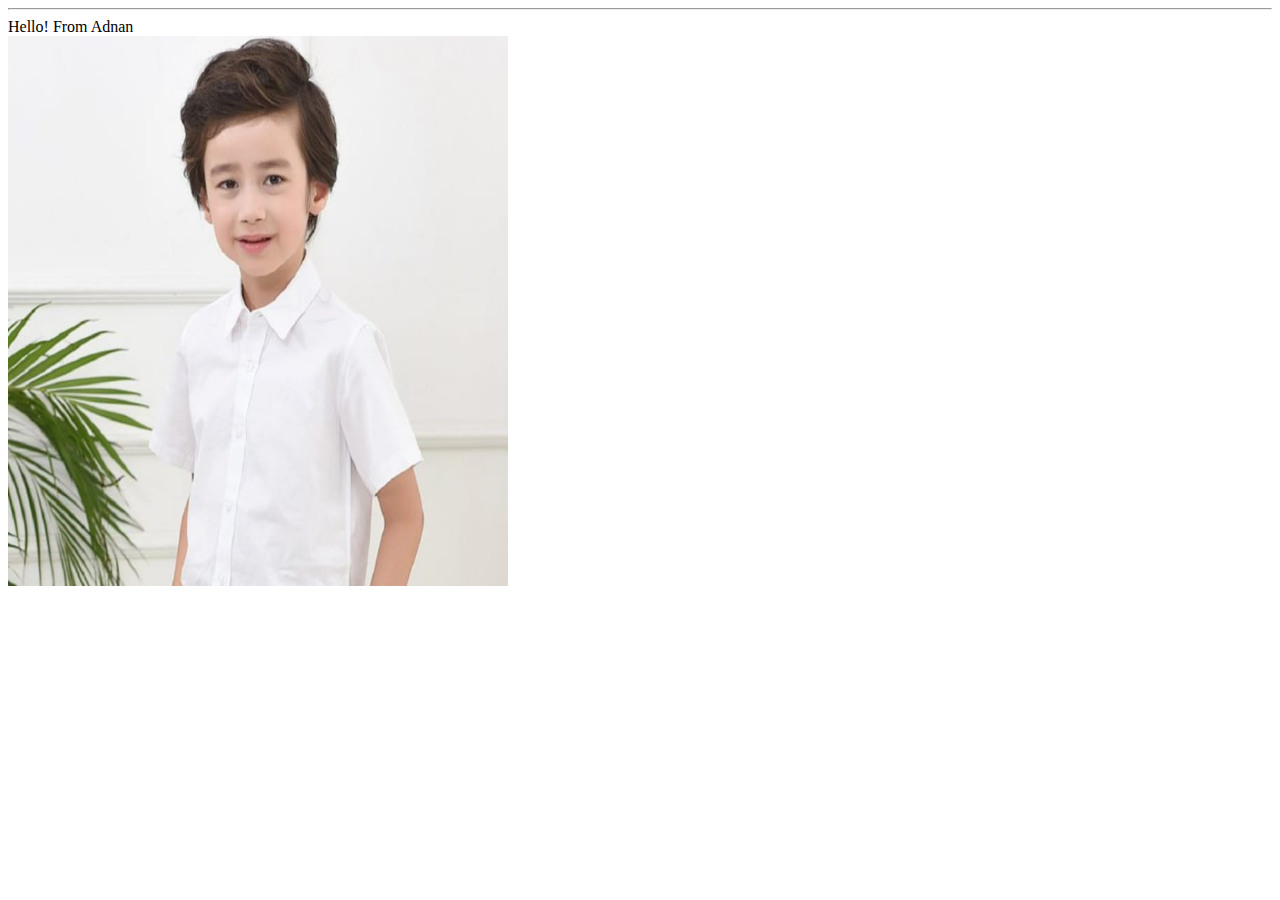
<file: WebDev/index.html>
<!DOCTYPE html>
<html lang="en">

<head>
    <meta charset="UTF-8">
    <meta name="author" content="Adnan">
    <meta name="description" content="My first Web Page">
    <!-- <link rel="stylesheet" href="main.css" type="text/css"> -->
    <title>Portfolio Website</title>
    <hr>

</head>

<body>
    <header>Hello! From Adnan</header>
    <image src="images/Adnan.jpg" width="500" height="550" alt="Adnan"></image>

</body>

</html>
</file>
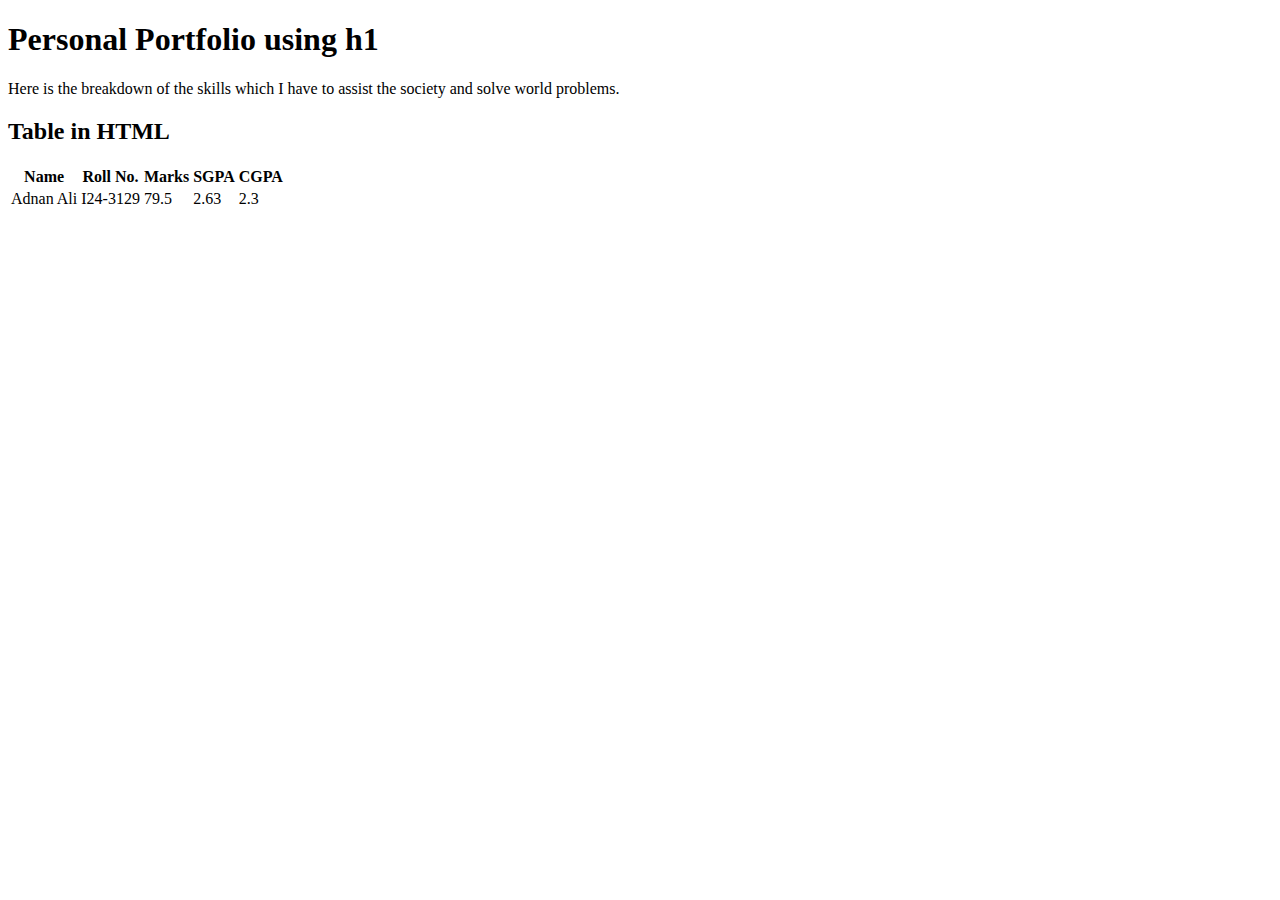
<file: WebDev/code with harry/index.html>
<!DOCTYPE html>
<html lang="en">

<head>
    <meta charset="UTF-8">
    <meta name="viewport" content="width=device-width, initial-scale=1.0">
    <title>Portfolio Website</title>
</head>

<body>
    <h1>Personal Portfolio using h1</h1>
    <p>Here is the breakdown of the skills which I have to assist the society and solve world problems.</p>
    <h2>Table in HTML</h2>
    <table>
        <tr>
            <th>Name</th>
            <th>Roll No.</th>
            <th>Marks</th>
            <th>SGPA</th>
            <th>CGPA</th>
        </tr>
        <tr>
            <td>Adnan Ali</td>
            <td>I24-3129</td>
            <td>79.5</td>
            <td>2.63</td>
            <td>2.3</td>
        </tr>
    </table>
</body>

</html>
</file>
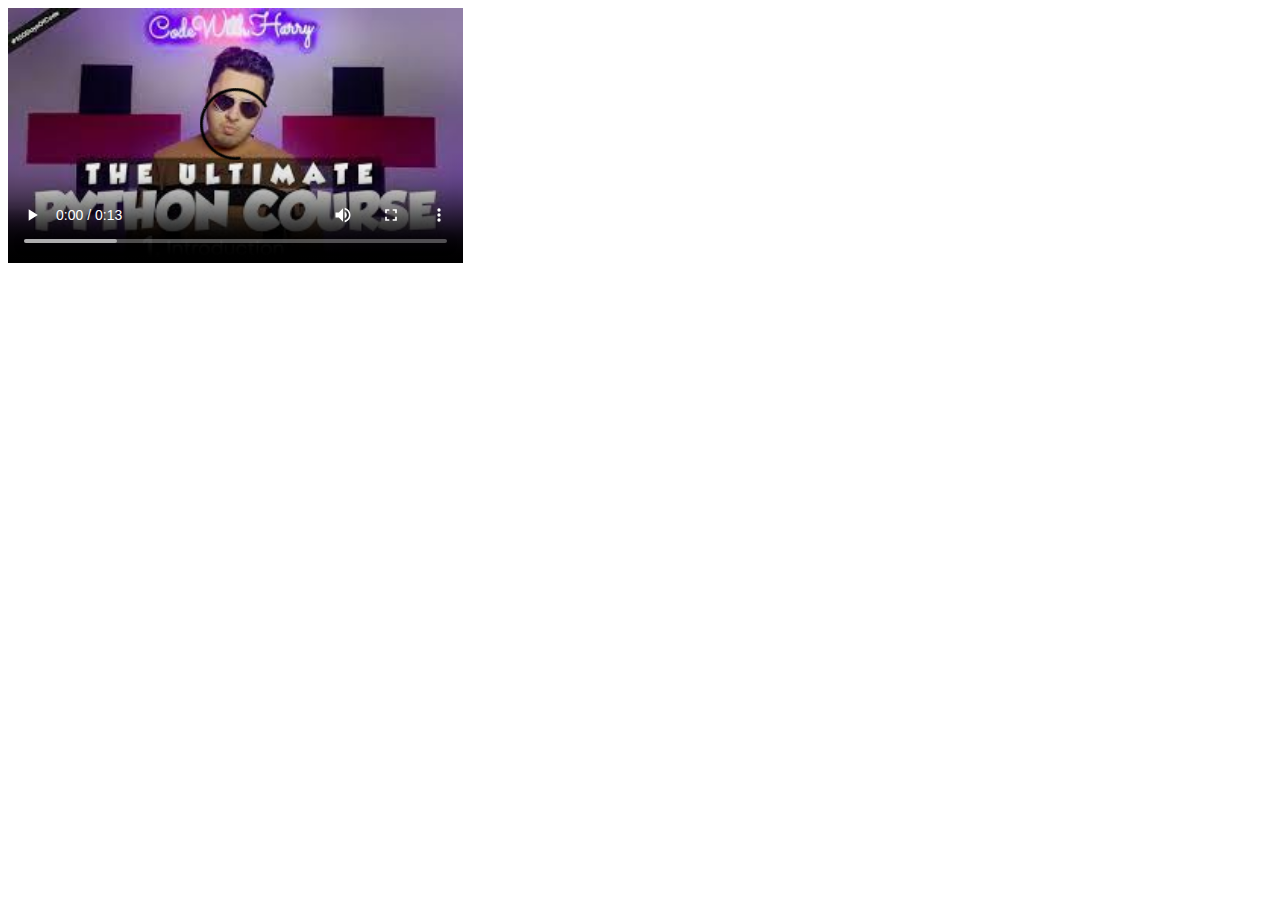
<file: WebDev/CodeWithHarry/index.html>
<!DOCTYPE html>
<html lang="en">
  <head>
    <meta charset="UTF-8" />
    <meta name="viewport" content="width=device-width, initial-scale=1.0" />
    <title>Document</title>
  </head>
  <body>
    <video src="video.mp4" height="255" controls poster="download.jpg"></video>
    <!--
    <audio src="sachin.mp3" controls autoplay loop muted></audio>

    <svg height="100" width="100">
        <circle cx="50" cy="50" r="40" stroke="black" stroke-width="3" fill="red" />
    </svg>
    <img src="img.svg" alt="My Svg Image">

    <iframe src="https://www.codewithharry.com/tutorial/html-iframes/" width="322" height="444"></iframe> 
    
    <iframe width="560" height="315" src="https://www.youtube.com/embed/tVzUXW6siu0?si=NuQZuYqrMHn7Pg-i&amp;start=739" title="YouTube video player" frameborder="0" allow="accelerometer; autoplay; clipboard-write; encrypted-media; gyroscope; picture-in-picture; web-share" allowfullscreen></iframe>
-->
    <!-- Quick Quiz  -->
    <!-- Create a website which shows videos of different category and audios of different categories.
    You can use YouTube videos in an iframe using YouTube's embedding feature -->
  </body>
</html>
</file>
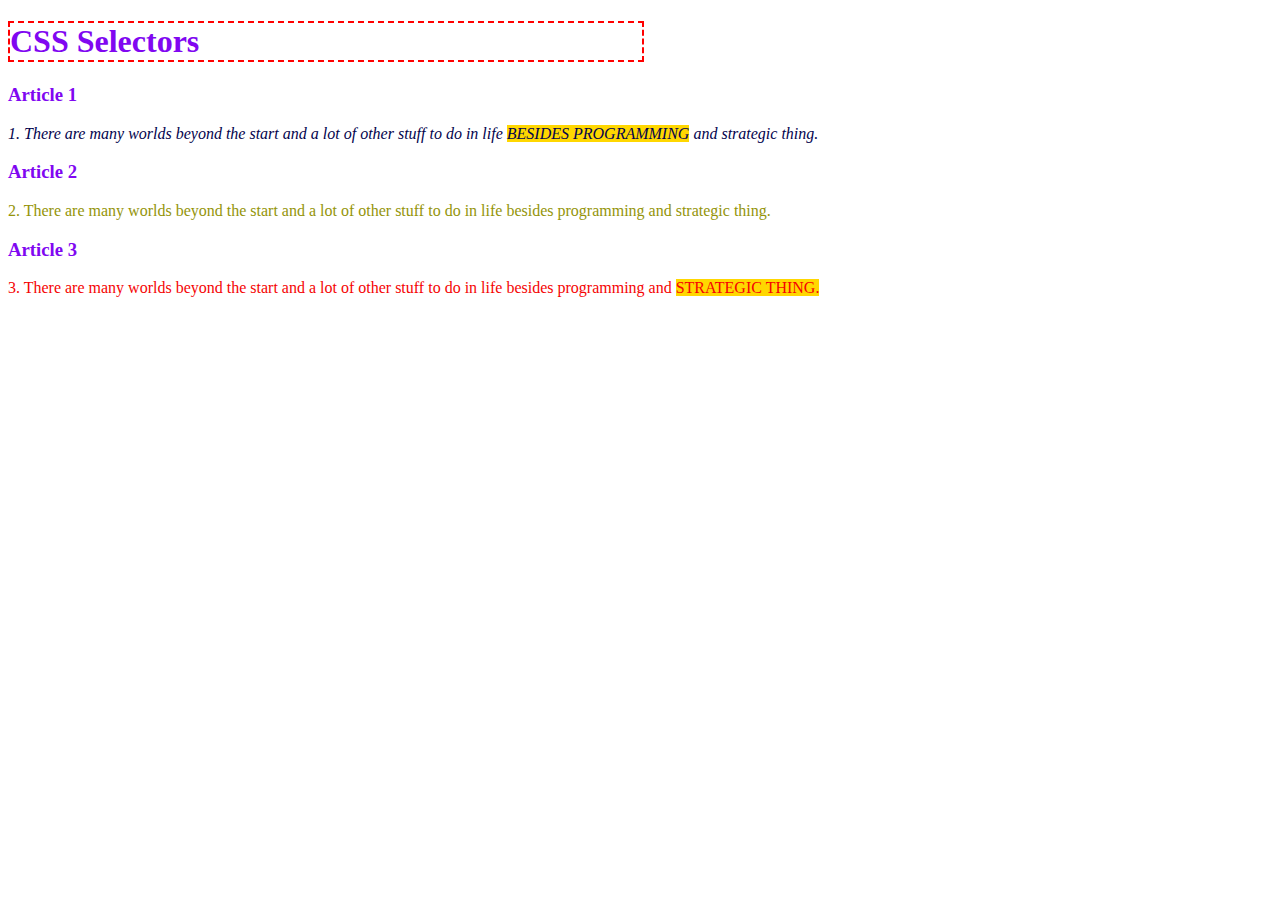
<file: WebDev/CSS/index.html>
<!DOCTYPE html>
<html lang="en">

<head>
    <meta charset="UTF-8">
    <meta name="author" content="Adnan">
    <title>Document</title>
    <link rel="stylesheet" href="style.css">

</head>

<body>
    <h1>CSS Selectors</h1>

    <h3>Article 1</h3>
    <p id="second">1. There are many worlds beyond the start and a lot of other stuff to do in life <span>besides
            programming</span>
        and
        strategic thing.</p>

    <h3>Article 2</h3>
    <p class="yellow">2. There are many worlds beyond the start and a lot of other stuff to do in life besides
        programming
        and
        strategic thing.</p>

    <h3>Article 3</h3>
    <p class="gray">3. There are many worlds beyond the start and a lot of other stuff to do in life besides programming
        and
        <span>strategic thing.</span>
    </p>
</body>

</html>
</file>
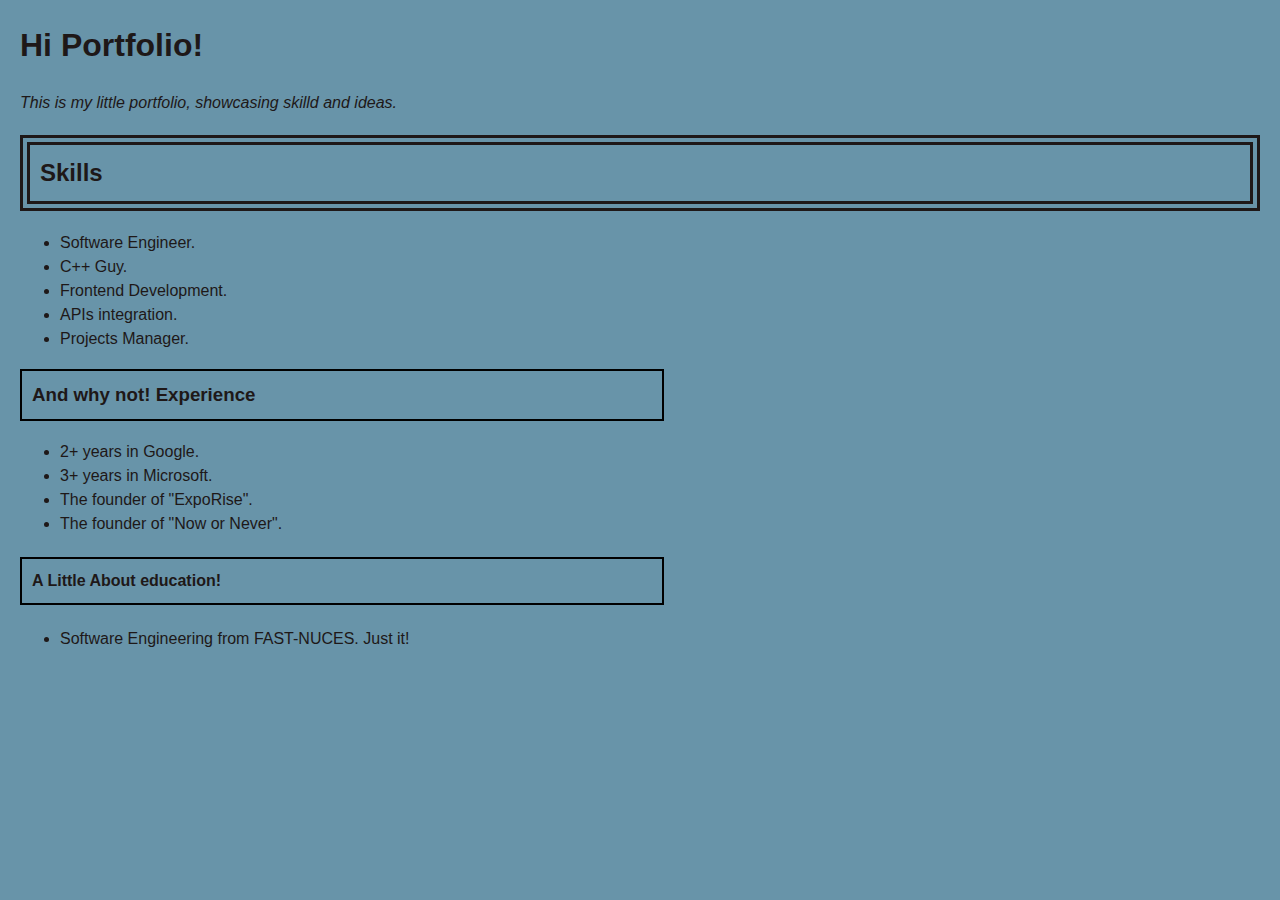
<file: WebDev/Portfolio/index.html>
<!DOCTYPE html>
<html lang="en">
<head>
    <meta charset="UTF-8">
    <meta name="Muhammad Adnan" content="width=device-width, initial-scale=1.0">
    <link rel="stylesheet" href="portfolio.css">
    <title>My Portfolio</title>
</head>
<body>
    <h1>Hi Portfolio!</h1>
    <p id="first" class="purple">This is my little portfolio, showcasing skilld and ideas.</p>
    <h2 class="skills" >Skills</h2>
    <ul>
        <li>Software Engineer.</li>
        <li>C++ Guy.</li>
        <li>Frontend Development.</li>
        <li>APIs integration.</li>
        <li>Projects Manager.</li>
    </ul>
    <h3 class="exp" >And why not! Experience</h3>
    <ul>
        <li>2+ years in Google.</li>
        <li>3+ years in Microsoft.</li>
        <li>The founder of "ExpoRise".</li>
        <li>The founder of "Now or Never".</li>
    </ul>
    <h4 class="edu" >A Little About education!</h4>
    <ul>
        <li>Software Engineering from FAST-NUCES. Just it!</li>
    </ul>
    
</body>
</html>
</file>
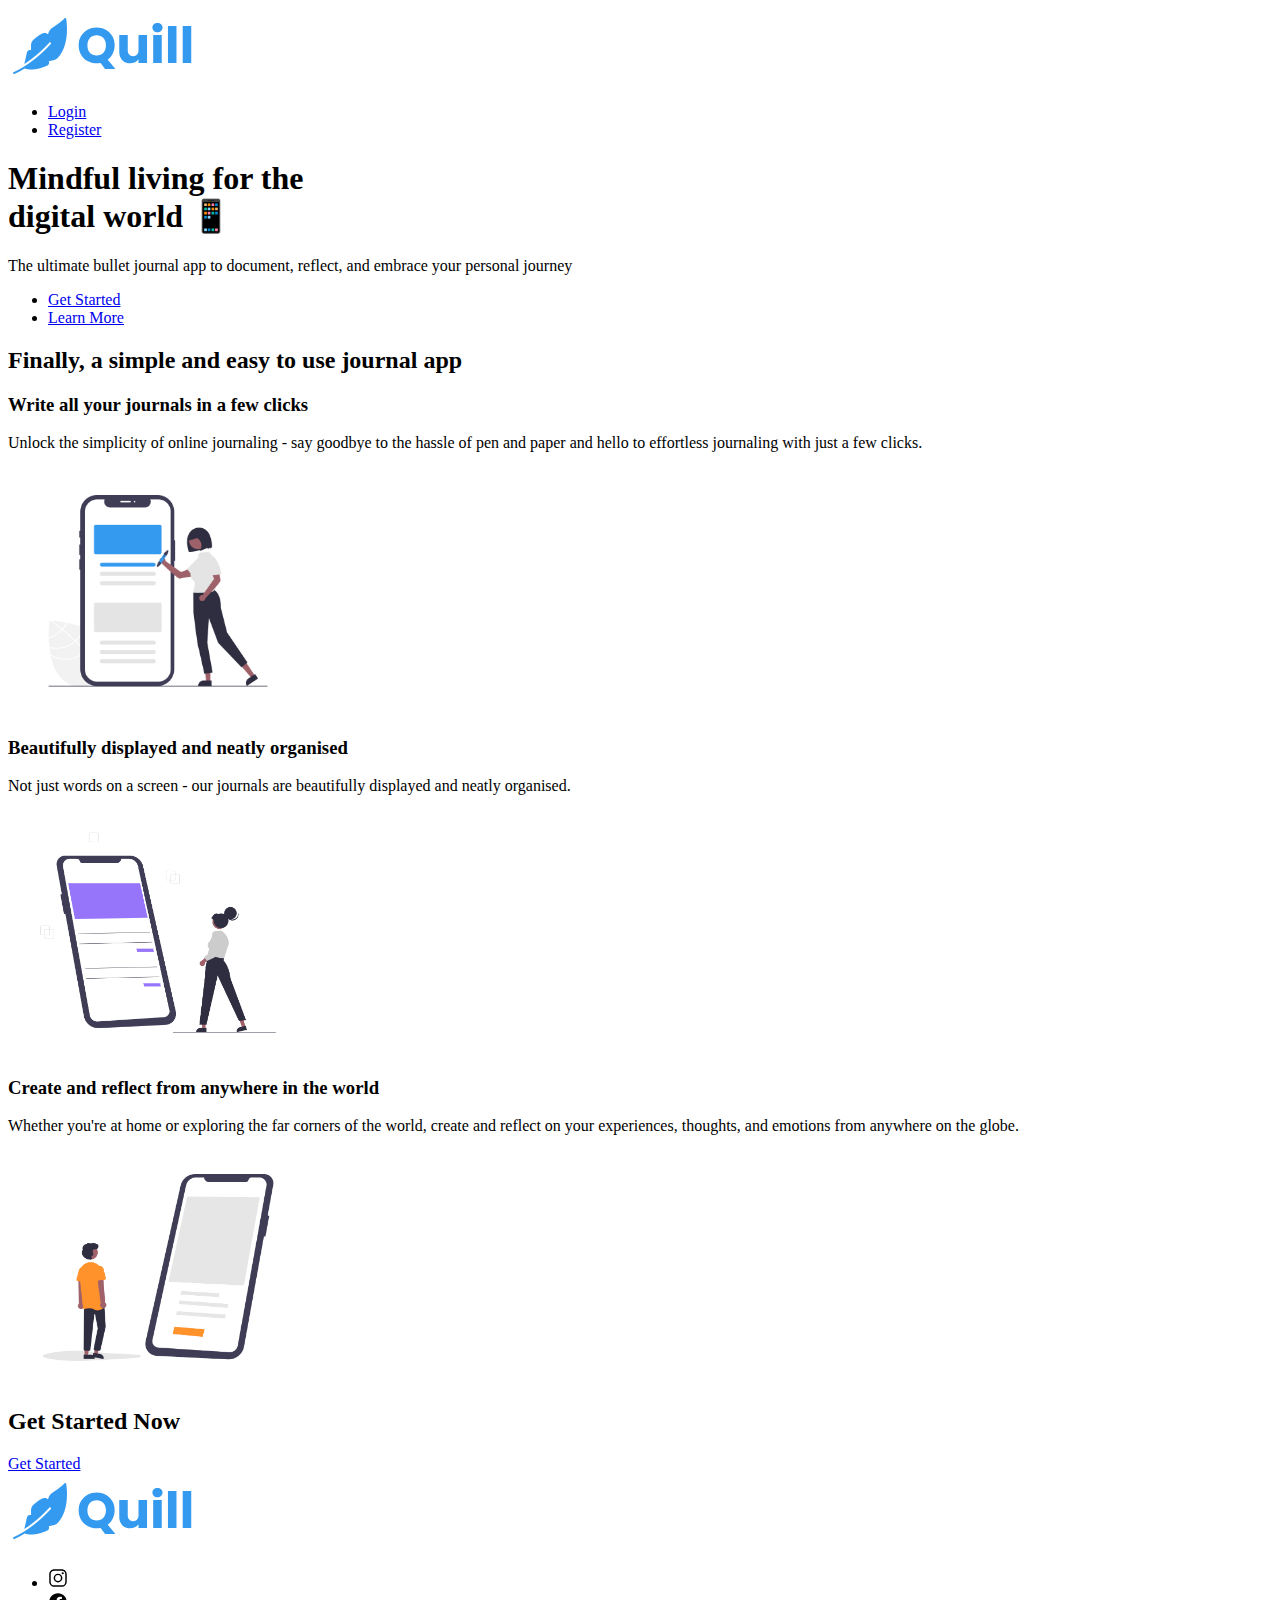
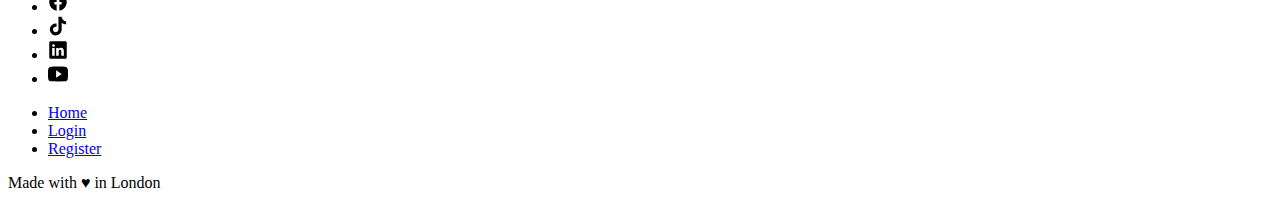
<file: WebDev/Quill/index.html>
<!DOCTYPE html>
<html lang="en"> 
<head>
    <meta charset="UTF-8">
    <meta name="viewport" content="width=device-width, initial-scale=1.0">
    <title>Quill</title>
</head>
<body>
 
    <header>
        <!-- NAVIGATION -->
        <nav>
            <a href="index.html"><img src="images/quill.svg" alt="quill logo"></a>
            <ul>
                <li><a href="login.html">Login</a></li>
                <li><a href="register.html">Register</a></li>
            </ul>
        </nav>

        <!-- HERO SECTION -->
        <section>
            <h1><span>Mindful living</span> for the <br> digital world 📱</h1>
            <p>The ultimate bullet journal app to document, reflect, and embrace your personal journey</p>
            <ul>
                <li><a href="register.html">Get Started</a></li>
                <li><a href="#features">Learn More</a></li>
            </ul>
        </section>
    </header>
    
    <main>
        <!-- FEATURES SECTION -->
        <section>
            <h2 id="features">Finally, a <span>simple and easy</span> to use journal app</h2>
            <div>
                <h3>Write all your journals in a few clicks</h3>
                <p>Unlock the simplicity of online journaling - say goodbye to the hassle of pen and paper and hello to effortless journaling with just a few clicks.</p>
                <img src="images/features-1.png" alt="simple online journaling" width="300px">          
            </div>
            <div>
                <h3>Beautifully displayed and neatly organised</h3>
                <p>Not just words on a screen - our journals are beautifully displayed and neatly organised.</p>
                <img src="images/features-2.png" alt="beautifully displayed journals" width="300px">
            </div>
            <div>
                <h3>Create and reflect from anywhere in the world</h3>
                <p>Whether you're at home or exploring the far corners of the world, create and reflect on your experiences, thoughts, and emotions from anywhere on the globe.</p>
                <img src="images/features-3.png" alt="create journals anywhere" width="300px"> 
            </div>    
        </section>

        
        <!-- CTA SECTION -->
        <section>
            <h2>Get Started Now</h2>
            <a href="register.html">Get Started</a>
        </section>
    </main>
    

    <!-- FOOTER -->
    <footer>
        <a href="index.html"><img src="images/quill.svg" alt="quill logo"></a>
        <ul>
            <li><a href="https://www.instagram.com/"><img src="images/instagram.svg" alt="instagram logo" width="20px"></a></li>
            <li><a href="https://www.facebook.com/"><img src="images/facebook.svg" alt="facebook logo" width="20px"></a></li>
            <li><a href="https://www.tiktok.com/"><img src="images/tiktok.svg" alt="tiktok logo" width="20px"></a></li>
            <li><a href="https://www.linkedin.com/"><img src="images/linkedin.svg" alt="linkedin logo" width="20px"></a></li>
            <li><a href="https://www.youtube.com/"><img src="images/youtube.svg" alt="youtube logo" width="20px"></a></li>
        </ul>
        <ul>
            <li><a href="index.html">Home</a></li>
            <li><a href="login.html">Login</a></li>
            <li><a href="register.html">Register</a></li>
        </ul>
    
        <p>Made with ♥︎ in London</p>
    </footer>
    
</body>
</html>
</file>
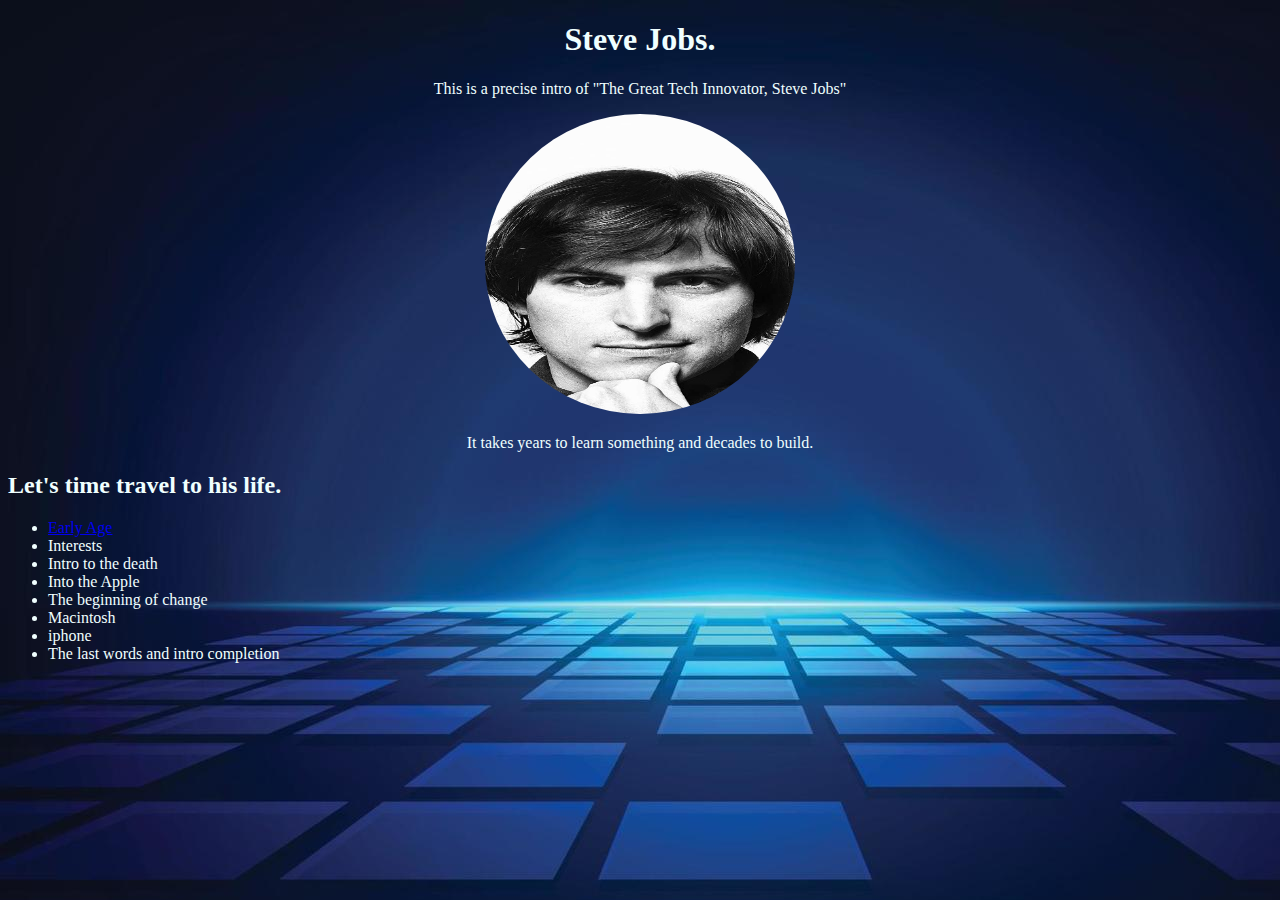
<file: WebDev/SteveJobsTribute/index.html>
<!DOCTYPE html>
<html lang="en">
<head>
    <meta charset="UTF-8">
    <meta name="viewport" content="width=device-width, initial-scale=1.0">
    <title>Steve Jobs</title>
    <link rel="stylesheet" href="style.css">
</head>
<body>
    <div id="h1">
    <h1>Steve Jobs.</h1>
    <p>This is a precise intro of "The Great Tech Innovator, Steve Jobs"</p>
    <img src="stevephoto.jpeg" height="300" width="310" alt="Steve Jobs">
    <p>It takes years to learn something and decades to build.</p>
    </div>
    <h2>Let's time travel to his life.</h2>
    <ul>
        <li><a href="earlyAge.html">Early Age</a> </li>
        <li>Interests</li>
        <li>Intro to the death</li>
        <li>Into the Apple</li>
        <li>The beginning of change</li>
        <li>Macintosh</li>
        <li>iphone</li>
        <li>The last words and intro completion</li>
    </ul>
</body>
</html>
</file>
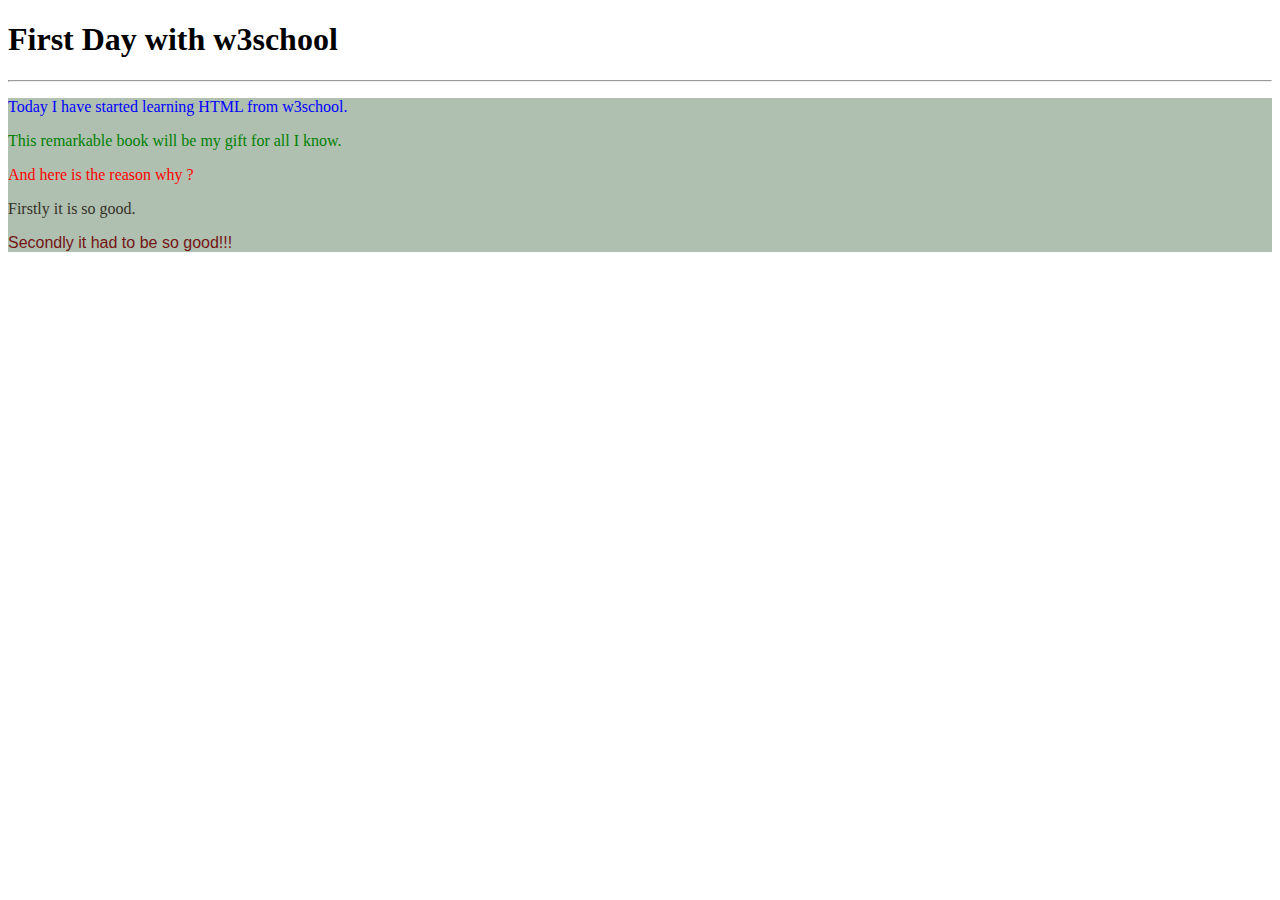
<file: WebDev/w3school/index.html>
<!DOCTYPE html>
<html lang="en">

<head>
    <meta charset="UTF-8">
    <meta name="viewport" content="width=device-width, initial-scale=1.0">
    <link rel="stylesheet" href="style.css">
    <title>W3School HTML</title>
</head>

<body>
    <h1>First Day with w3school</h1>
    <hr>
    <div class="div1">
        <!--Inline CSS-->
        <p style="color:blue">Today I have started learning HTML from w3school.</p>
        <p style="color:green">This remarkable book will be my gift for all I know.</p>
        <p style="color: red; font-family:geneva;">And here is the reason why ?</p>
        <p style="color:rgb(54, 49, 39); font-family:Verdana;">Firstly it is so good.</p>
        <p style="color:rgb(116, 20, 20); font-family: Arial, sans-serif;">Secondly it had to be so good!!!</p>
    </div>

</body>

</html>
</file>
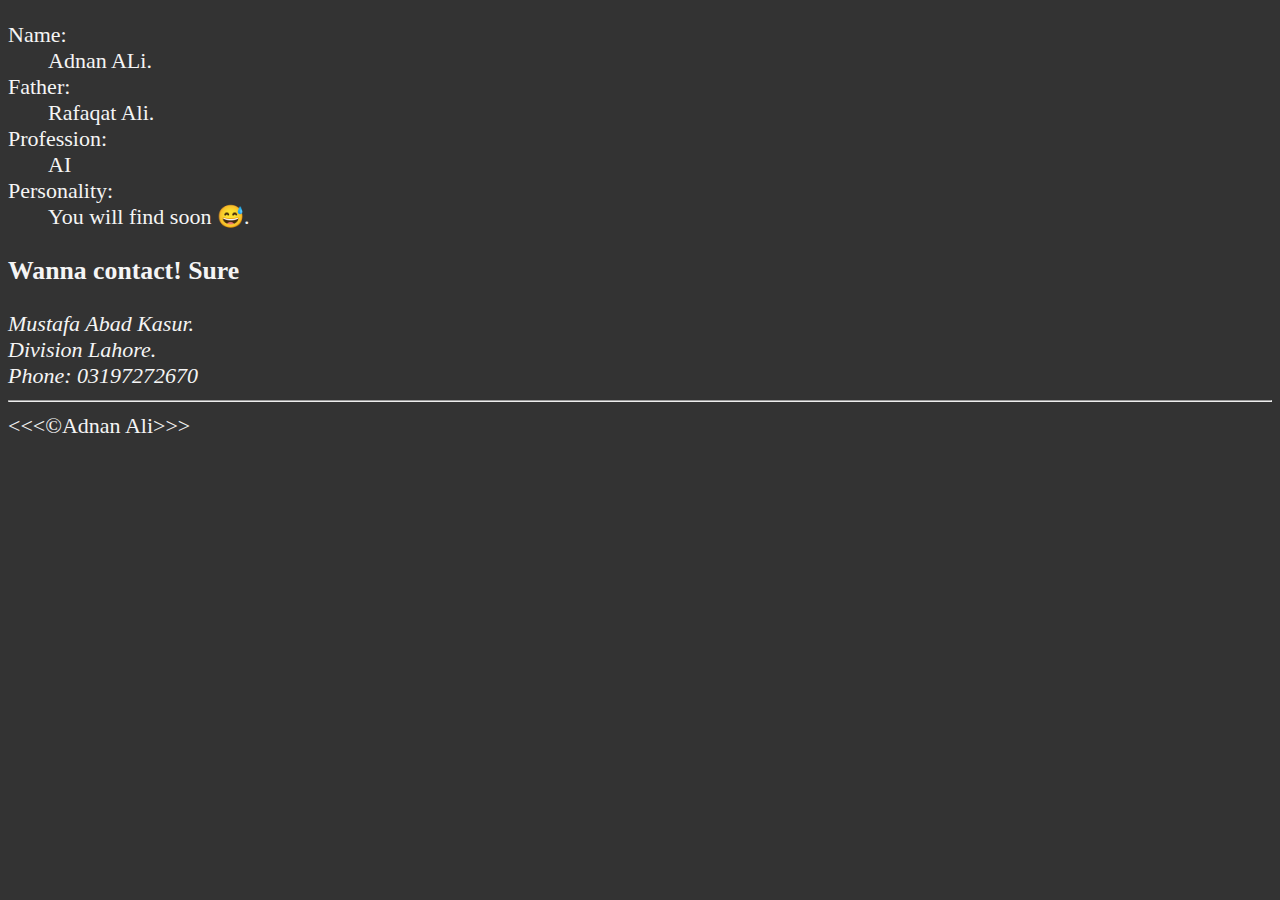
<file: WebDev/about.html>
<!DOCTYPE html>
<html lang="en">
<head>
    <meta charset="UTF-8">
    <meta name="Adnan" content="info about me">
    <title>About Me</title>
    <link rel="icon" href="images/Adnan.jpg" type="image/x-icon">
    <link rel="stylesheet" href="main.css" type="text/css">
</head>
<body>
    <dl>
        <dt>Name: </dt>
        <dd>Adnan ALi.</dd>
        <dt>Father: </dt>
        <dd>Rafaqat Ali.</dd>
        <dt>Profession: </dt>
        <dd>AI</dd>
        <dt>Personality: </dt>
        <dd>You will find soon 😅.</dd>
    </dl>
    <h3>Wanna contact! Sure</h3>
    <address>
        Mustafa Abad Kasur.<br>
        Division Lahore.<br>
        Phone: 03197272670
    </address>

    <hr>
    &lt;&lt;&lt;&copy;Adnan Ali&gt;&gt;&gt;
</body>
</html>
</file>
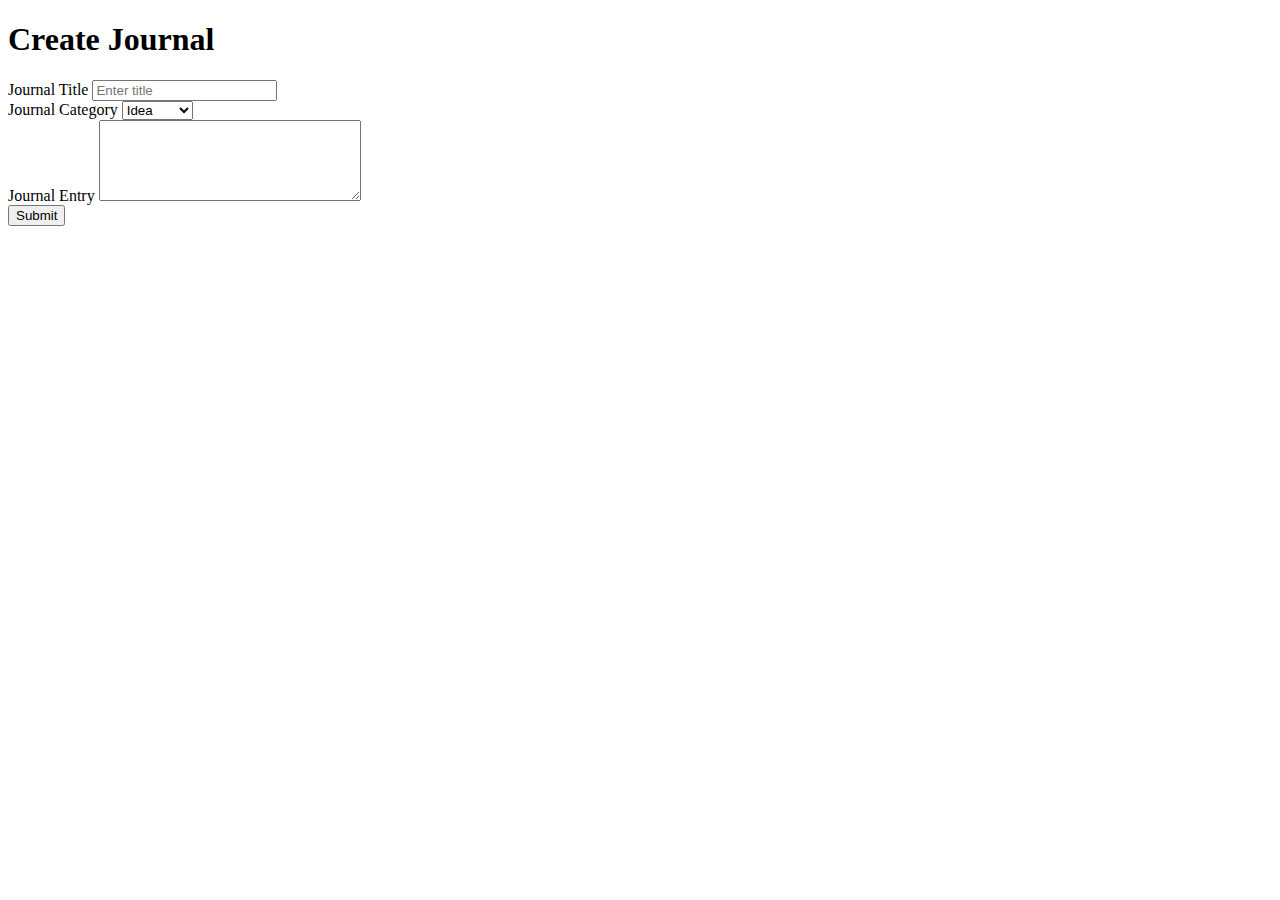
<file: WebDev/Quill/create-journal.html>
<!DOCTYPE html>
<html lang="en">
<head>
    <meta charset="UTF-8">
    <meta name="viewport" content="width=device-width, initial-scale=1.0">
    <title>Create Journal</title>
</head>
<body>
    <h1>Create Journal</h1>

    <form action="/api/v1/journals" method="post">
        
        <label for="main-title">Journal Title</label>
        <input id="main-title" type="text" name="title" placeholder="Enter title" minlength="3" required>

        <br>

        <label for="journal-category">Journal Category</label>
        <select id="journal-category" name="category" required>
            <option value="idea">Idea</option>
            <option value="note">Note</option>
            <option value="goal">Goal</option>
            <option value="habit">Habit</option>
            <option value="memory">Memory</option>
            <option value="mood">Mood</option>
            <option value="event">Event</option>
            <option value="task">Task</option>
        </select>

        <br>
        
        <label for="journal-entry">Journal Entry</label>
        <textarea id="journal-entry" name="entry" cols="30" rows="5" minlength="10" required></textarea>

        <br>

        <button type="submit">Submit</button>

    </form>
    
</body>
</html>
</file>
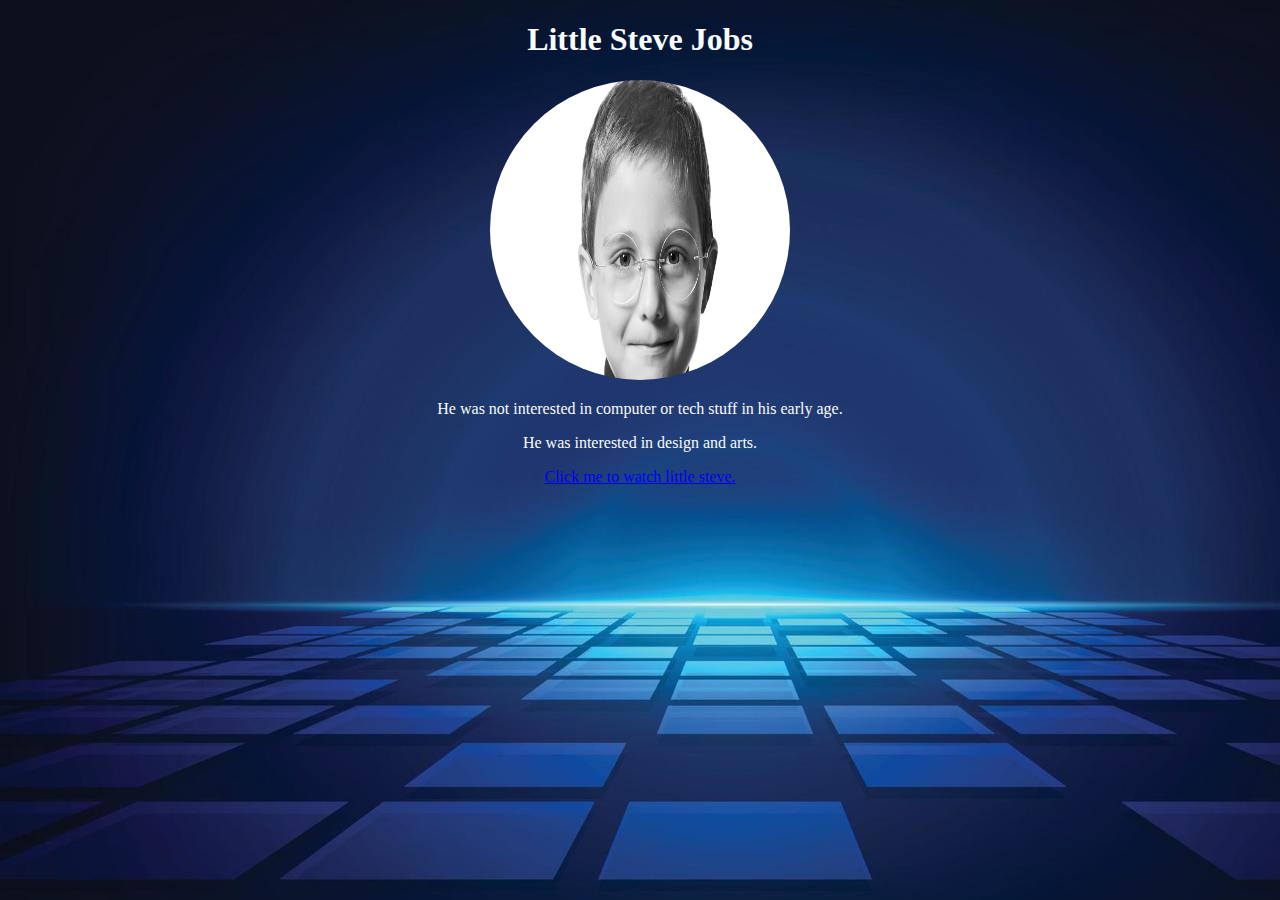
<file: WebDev/SteveJobsTribute/earlyAge.html>
<!DOCTYPE html>
<html lang="en">
<head>
    <meta charset="UTF-8">
    <meta name="Steve Jobs" content="width=device-width, initial-scale=1.0">
    <title>Early Age</title>
    <link rel="stylesheet" href="littleSteve.css">
</head>
<body>
    <div class="h1">
    <h1>Little Steve Jobs</h1>
    <img src="littleSteve.jpeg" height="300" width="300" alt="Little Steve Jobs">
    <p>He was not interested in computer or tech stuff in his early age.</p>
    <p>He was interested in design and arts.</p>
    <a href="https://youtu.be/s4pVFLUlx8g?si=OopbRQNoA5AnE3RF" target="_blank" >Click me to watch little steve.</a> 
    </div>
</body>
</html>
</file>
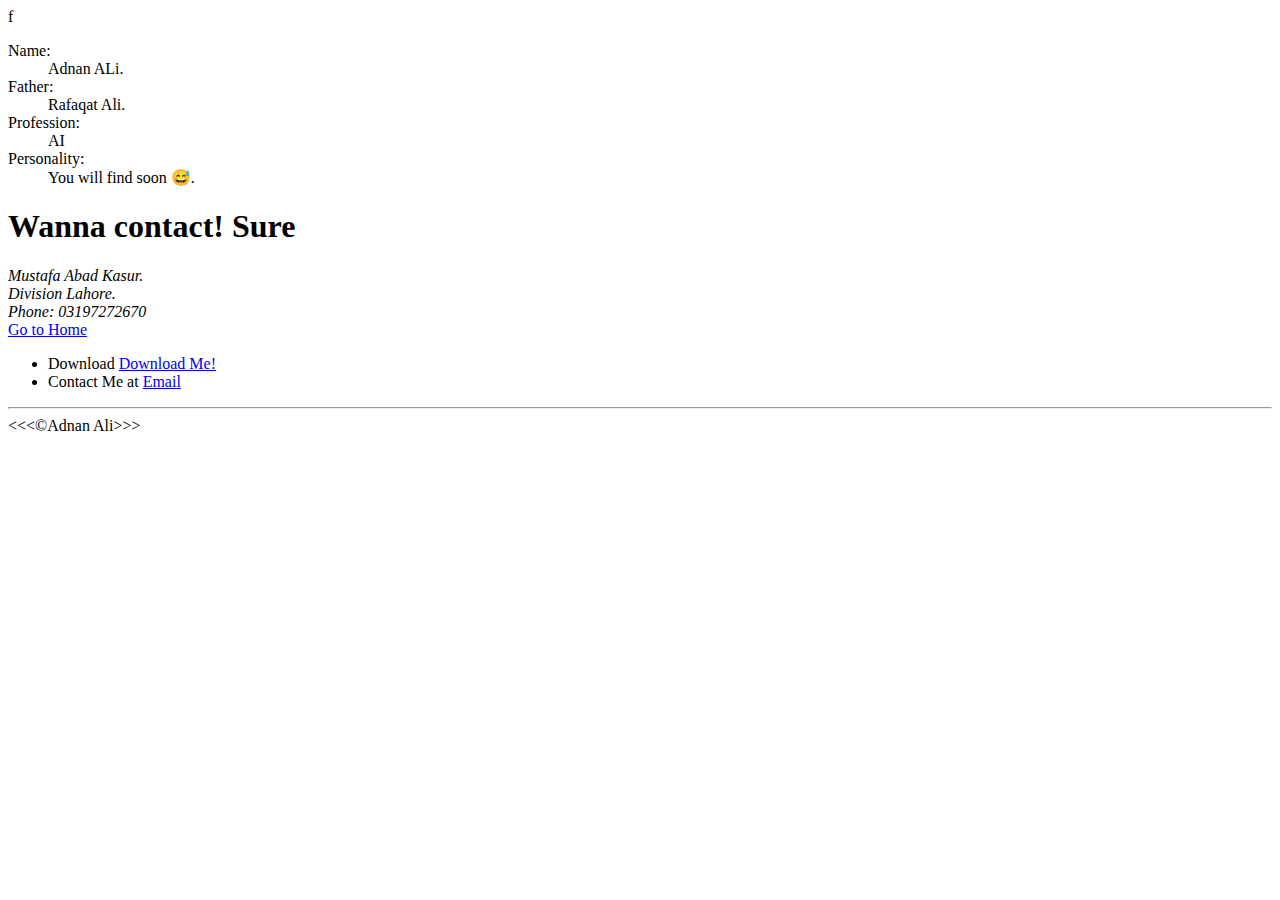
<file: WebDev/TacoShop/about.html>
<!DOCTYPE html>
<html lang="en">

<head>
    <meta charset="UTF-8">
    <meta name="Adnan" content="info about me">
    <title>About Me</title>
    <link rel="icon" href="images/Adnan.jpg" type="image/x-icon">
    <!--<link rel="stylesheet" href="main.css" type="text/css">-->
</head>

<body>f
    <dl>
        <dt>Name: </dt>
        <dd>Adnan ALi.</dd>
        <dt>Father: </dt>
        <dd>Rafaqat Ali.</dd>
        <dt>Profession: </dt>
        <dd>AI</dd>
        <dt>Personality: </dt>
        <dd>You will find soon 😅.</dd>
    </dl>
    <h1>Wanna contact! Sure</h1>
    <address>
        Mustafa Abad Kasur.<br>
        Division Lahore.<br>
        Phone: 03197272670
    </address>

    <a href="index.html">Go to Home</a>
    <ul>
        <li>
            Download <a href="images/Adnan.jpg" download>Download Me!</a>
        </li>
        <li>
            Contact Me at <a href="mailto:i243129@isb.nu.edu.pk">Email</a>
        </li>
    </ul>
    <hr>
    <footer>
        &lt;&lt;&lt;&copy;Adnan Ali&gt;&gt;&gt;
    </footer>
</body>

</html>
</file>
<file: WebDev/main.css>
html {
    font-size: 22px;
}

body {
    background-color: #333;
    color: whitesmoke;
}
</file>
<file: WebDev/CSS/style.css>
h1 {
    border: 2px dashed red;
    width: 50%;
    
}

h1,
h3 {
    color: rgb(128, 7, 241);
}

p {
    color: rgb(3, 3, 77);
}

.gray {
    color: rgb(245, 3, 3);
}

.yellow {
    color: rgb(148, 148, 9);
}

#second {
    font-style: italic;
}

p span {
    text-transform: uppercase;
    background-color: gold;
}
</file>
<file: WebDev/Portfolio/portfolio.css>
body {
    font-size: 1rem;
    background-color: rgb(104, 148, 169);
    color: rgb(30, 24, 24);
    font-family: Arial, Helvetica, sans-serif;
    line-height: 1.5;
    margin: 20px;    
}

.skills{
    border: 10px double;
    padding: 10px;
}
.edu, .exp{
    border: 2px solid black;
    width: 50%;
    padding: 10px;
}

#first{
    font-style: italic;
}
</file>
<file: WebDev/SteveJobsTribute/style.css>
body{
    color: azure;
    background-image: url("back1.jpg");
}
#h1{
    text-align: center;
}
#h1 img{
    border-radius: 50%;
}
</file>
<file: WebDev/w3school/style.css>
.div1 {
    background-color: rgb(175, 192, 177);
}
</file>
<file: WebDev/SteveJobsTribute/littleSteve.css>
body{
    background-image: url("back1.jpg");
    
}

.h1 img{
    border-radius: 50%;
}

.h1{
    color:rgb(248, 252, 252);
    text-align: center;
}
</file>
<file: WebDev/TacoShop/main.css>
html {
    font-size: 22px;
}

body {
    background-color: #333;
    color: whitesmoke;
}
</file>
